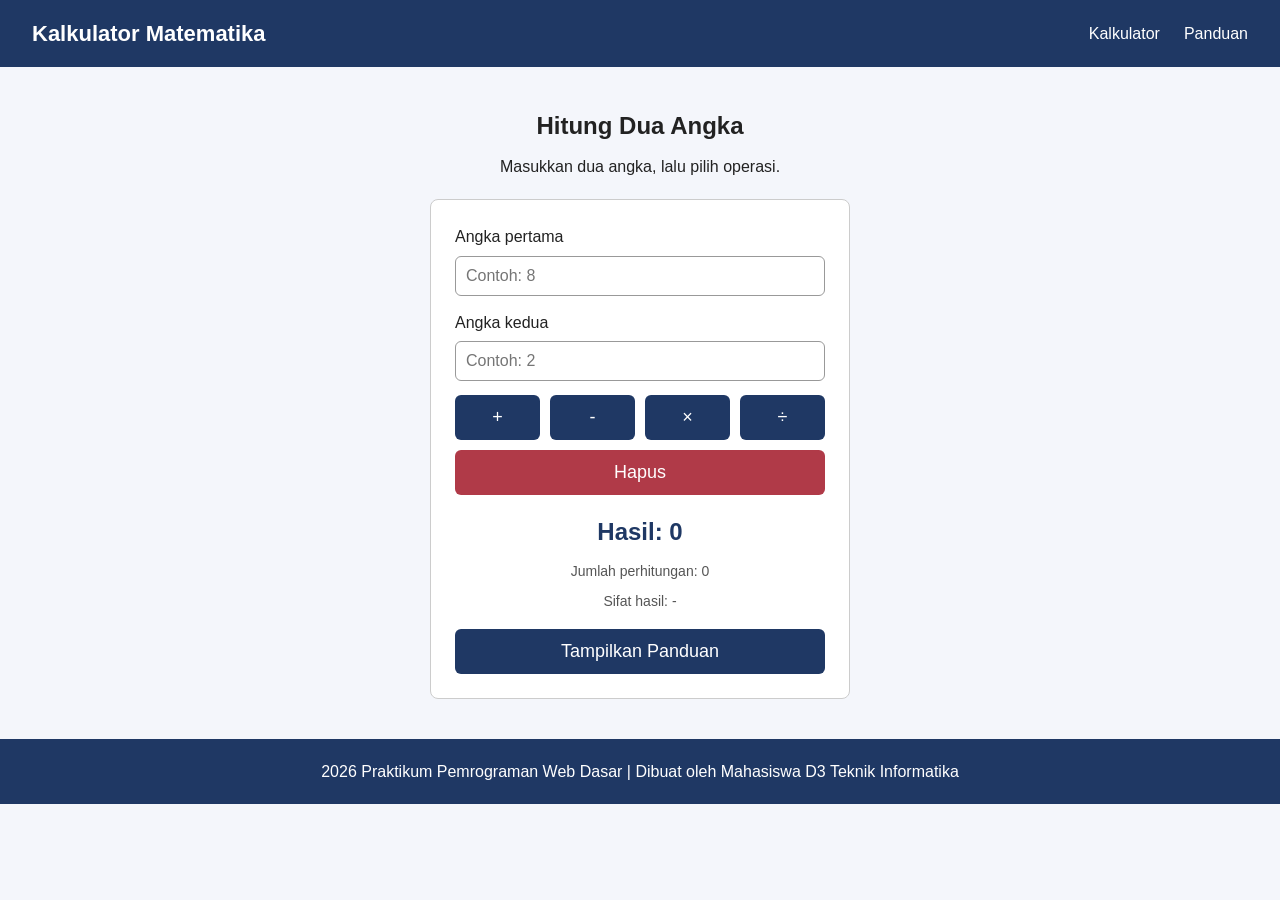
<file: project-kalkulator/index.html>
<!doctype html>
<html lang="id">
<head>
    <meta charset="UTF-8">
    <meta name="viewport" content="width=device-width, initial-scale=1.0">
    <title>Kalkulator Sederhana</title>
    <link rel="stylesheet" href="style.css">
</head>
<body>
<header class="navbar">
    <h1 class="logo">Kalkulator Matematika</h1>
    <nav>
        <ul class="menu">
            <li><a href="#kalkulator">Kalkulator</a></li>
            <li><a href="#panduan">Panduan</a></li>
        </ul>
    </nav>
</header>
<main>
<section id="kalkulator" class="kalkulator">
    <h2 id="judul">Hitung Dua Angka</h2>
    <p id="petunjuk">Masukkan dua angka, lalu pilih operasi.</p>
    <article class="kartu">
        <label for="angka-a">Angka pertama</label>
        <input type="number" id="angka-a" placeholder="Contoh: 8">
        <label for="angka-b">Angka kedua</label>
        <input type="number" id="angka-b" placeholder="Contoh: 2">
        <div class="tombol-grid">
            <button id="tombol-tambah" type="button">+</button>
            <button id="tombol-kurang" type="button">-</button>
            <button id="tombol-kali" type="button">×</button>
            <button id="tombol-bagi" type="button">÷</button>
        </div>
        <button id="tombol-hapus" class="hapus" type="button">
            Hapus
        </button>
        <p id="hasil" class="hasil">Hasil: 0</p>
        <p id="statistik">Jumlah perhitungan: 0</p>
        <p id="sifat-hasil">Sifat hasil: -</p>
        <button id="tombol-panduan" type="button">
            Tampilkan Panduan
        </button>
    </article>
</section>
<section id="panduan" style="display: none">
    <h2>Panduan Penggunaan</h2>
    <ol>
        <li>Masukkan angka pertama.</li>
        <li>Masukkan angka kedua.</li>
        <li>Pilih operasi tambah, kurang, kali, atau bagi.</li>
        <li>Hasil perhitungan akan ditampilkan.</li>
        <li>Statistik akan bertambah setiap perhitungan berhasil.</li>
        <li>Gunakan tombol Hapus untuk mengosongkan input.</li>
        <li>Gunakan tombol Tampilkan Panduan untuk melihat atau menyembunyikan panduan.</li>
    </ol>
</section>
</main>
<footer>
    <p id="info-pembuat">
        &copy; 2026 Praktikum Pemrograman Web Dasar
    </p>
</footer>
<script src="script.js"></script>
</body>
</html>
</file>
<file: project-kalkulator/style.css>
* {
    margin: 0;
    padding: 0;
    box-sizing: border-box;
}
body {
    font-family: Arial, sans-serif;
    color: #222;
    background-color: #f4f6fb;
    line-height: 1.6;
}
/* NAVBAR */
.navbar {
    display: flex;
    justify-content: space-between;
    align-items: center;
    padding: 16px 32px;
    background-color: #1f3864;
    color: white;
}
.logo {
    font-size: 22px;
}
.menu {
    display: flex;
    gap: 24px;
    list-style: none;
}
.menu a {
    color: white;
    text-decoration: none;
}
/* AREA KALKULATOR */
.kalkulator {
    display: flex;
    flex-direction: column;
    align-items: center;
    padding: 40px 20px;
    text-align: center;
}
.kalkulator h2 {
    margin-bottom: 8px;
}
/* KARTU */
.kartu {
    width: 100%;
    max-width: 420px;
    margin-top: 20px;
    padding: 24px;
    text-align: left;
    border: 1px solid #ccc;
    border-radius: 8px;
    background-color: white;
}
label {
    display: block;
    margin-bottom: 6px;
}
input {
    width: 100%;
    padding: 10px;
    margin-bottom: 14px;
    border: 1px solid #999;
    border-radius: 6px;
    font-size: 16px;
}
/* TOMBOL OPERASI */
.tombol-grid {
    display: grid;
    grid-template-columns: repeat(4, 1fr);
    gap: 10px;
    margin-bottom: 10px;
}
button {
    padding: 12px 16px;
    font-size: 18px;
    background-color: #1f3864;
    color: white;
    border: none;
    border-radius: 6px;
    cursor: pointer;
}
button:hover {
    background-color: #2e5597;
}
/* TOMBOL HAPUS */
.hapus {
    width: 100%;
    background-color: #b03a48;
}
.hapus:hover {
    background-color: #8f2e3a;
}
/* HASIL */
.hasil {
    margin-top: 18px;
    font-size: 24px;
    font-weight: bold;
    color: #1f3864;
    text-align: center;
}
/* STATISTIK */
#statistik,
#sifat-hasil {
    margin-top: 8px;
    text-align: center;
    font-size: 14px;
    color: #555;
}
/* PANDUAN */
#tombol-panduan {
    width: 100%;
    margin-top: 16px;
}
#panduan {
    max-width: 700px;
    margin: 0 auto 40px;
    padding: 24px;
    background-color: white;
    border: 1px solid #ccc;
    border-radius: 8px;
}
#panduan h2 {
    margin-bottom: 12px;
    color: #1f3864;
}
#panduan ol {
    padding-left: 24px;
}
#panduan li {
    margin-bottom: 8px;
}
/* FOOTER */
footer {
    padding: 20px 32px;
    text-align: center;
    background-color: #1f3864;
    color: white;
}
/* RESPONSIVE */
@media (max-width: 480px) {
    .navbar {
        flex-direction: column;
        gap: 12px;
    }
    .kartu {
        padding: 16px;
    }
    .tombol-grid {
        grid-template-columns: repeat(2, 1fr);
    }
}
</file>
